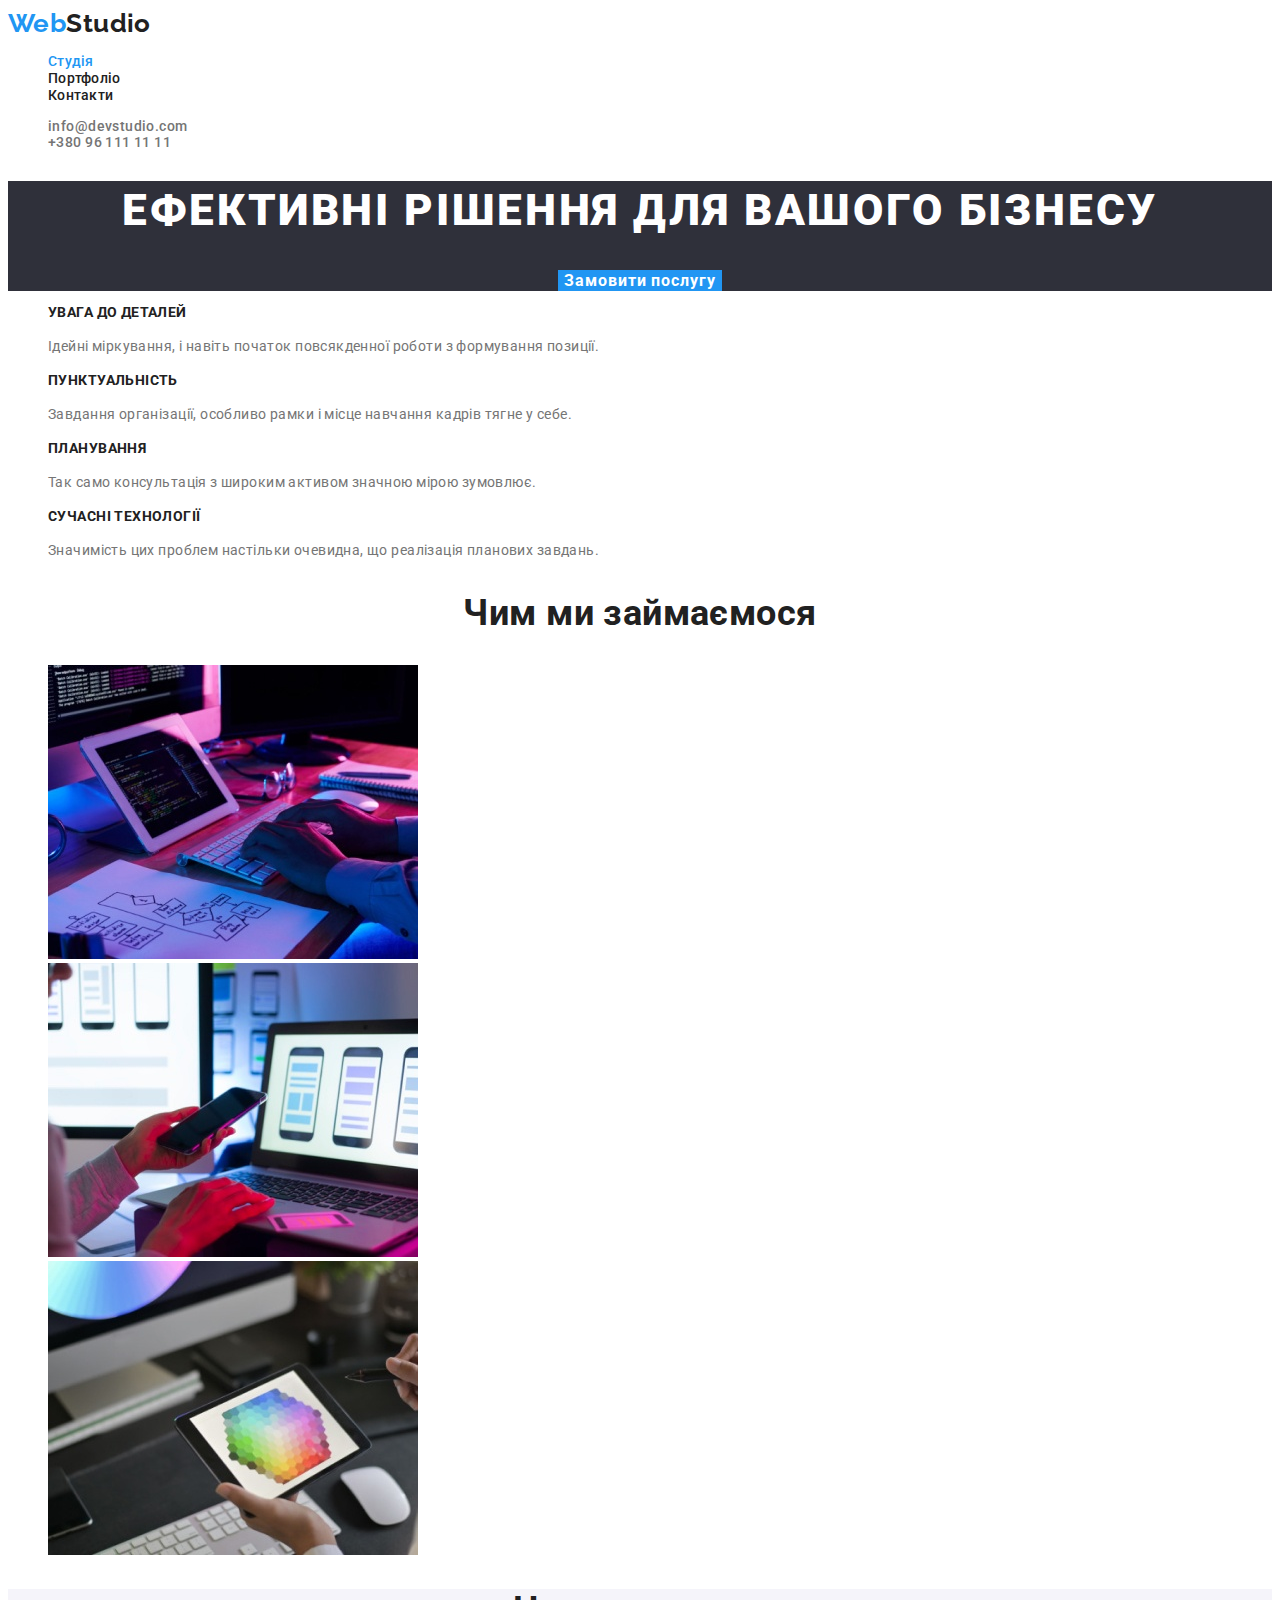
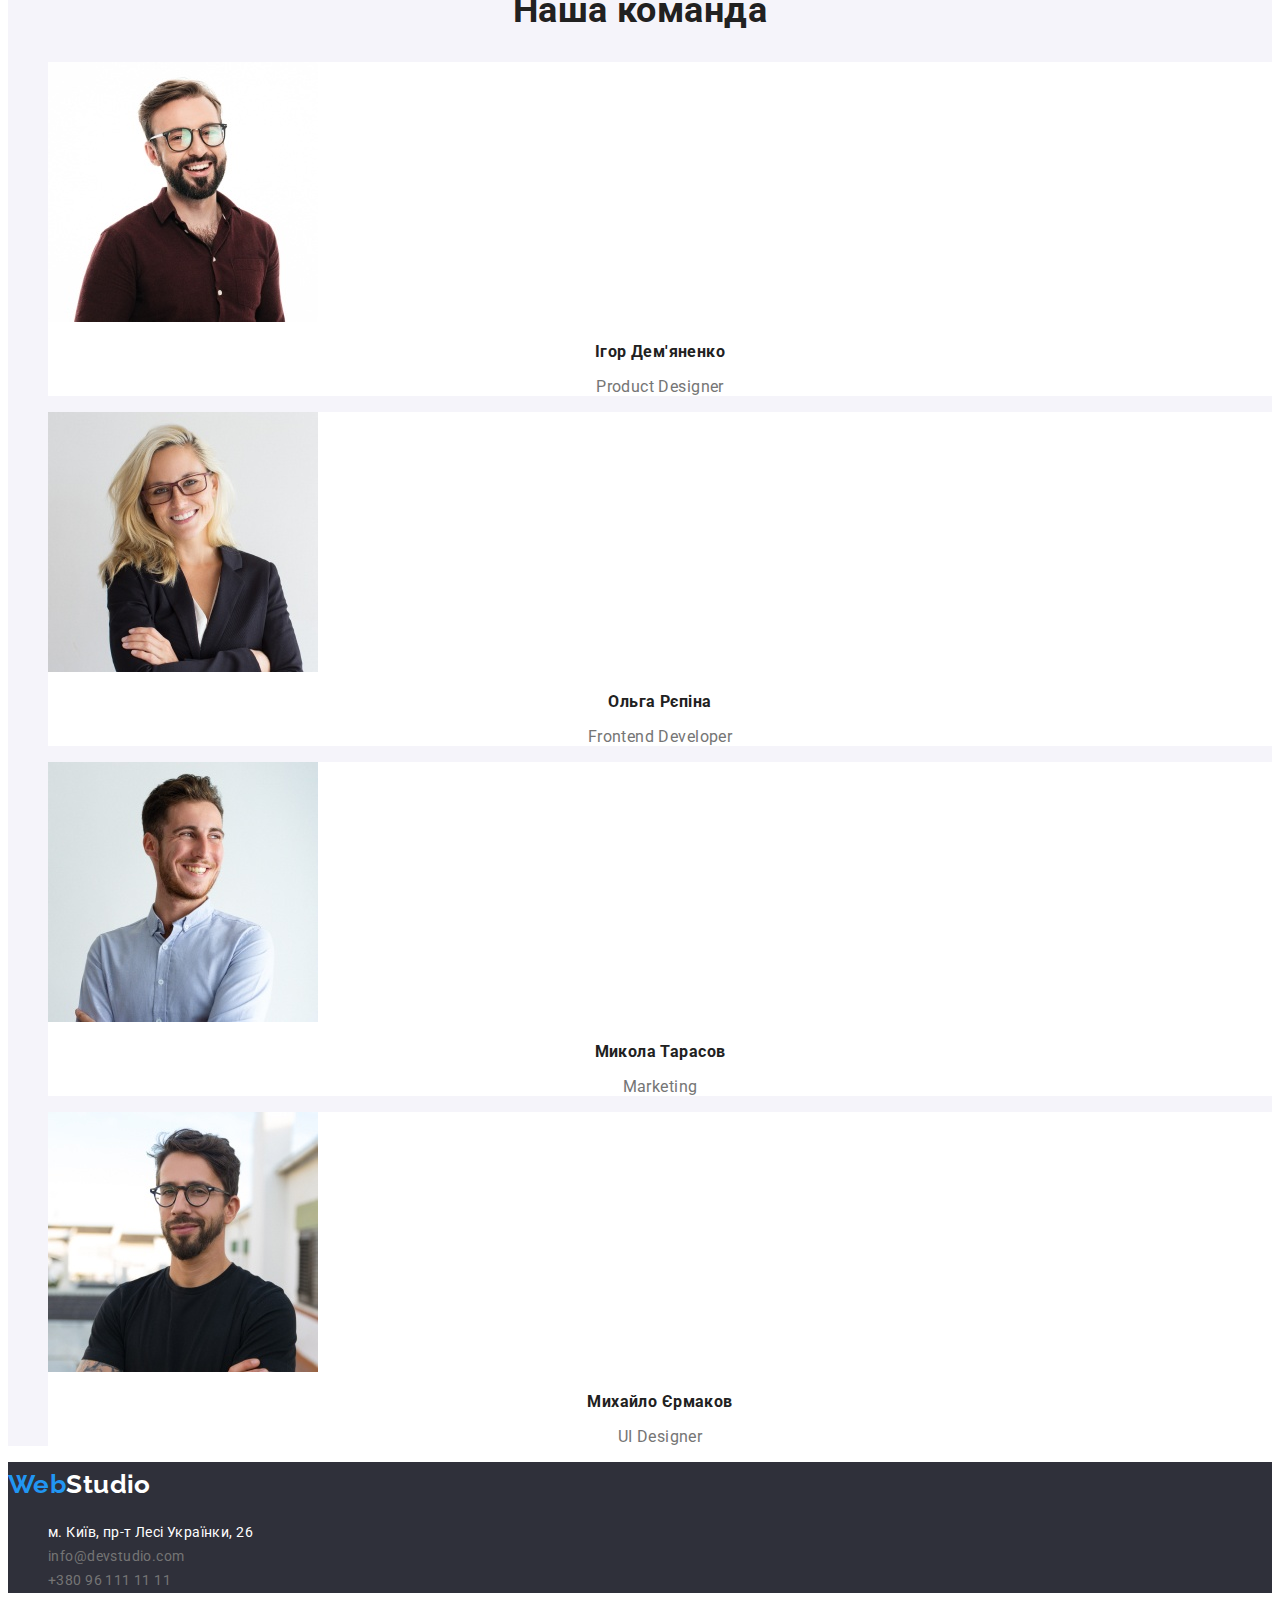
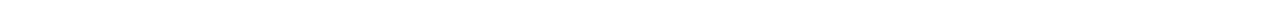
<file: index.html>
<!DOCTYPE html>
<html lang="en">
  <head>
    <meta charset="UTF-8" />
    <meta http-equiv="X-UA-Compatible" content="IE=edge" />
    <meta name="viewport" content="width=device-width, initial-scale=1.0" />
    <title>WebStudio</title>
    <link rel="preconnect" href="https://fonts.googleapis.com" />
    <link rel="preconnect" href="https://fonts.gstatic.com" crossorigin />
    <link
      href="https://fonts.googleapis.com/css2?family=Raleway:wght@700&family=Roboto:wght@400;500;700;900&display=swap"
      rel="stylesheet"
    />
    <link rel="stylesheet" href="./css/styles.css" />
  </head>
  <body>
    <header>
      <a href="./index.html" class="logo"><span>Web</span>Studio</a>
      <nav>
        <ul class="header-nav">
          <li>
            <a class="header-link current" href="./index.html">Студія</a>
          </li>
          <li>
            <a class="header-link" href="./portfolio.html">Портфоліо</a>
          </li>
          <li>
            <a class="header-link" href="./">Контакти</a>
          </li>
        </ul>
      </nav>
      <ul class="contacts">
        <li>
          <a class="contact header-contact" href="mailto:info@devstudio.com">info@devstudio.com</a>
        </li>
        <li><a class="contact header-contact" href="tel:+380961111111">+380 96 111 11 11</a></li>
      </ul>
    </header>
    <main>
      <section class="hero">
        <h1 class="hero-title">ефективні рішення для вашого бізнесу</h1>
        <button type="button" class="button button-hero">Замовити послугу</button>
      </section>
      <section>
        <h2 class="visually-hidden">наші переваги</h2>
        <ul class="features">
          <li>
            <h3 class="feature-title">увага до деталей</h3>
            <p class="feature-desc">
              Ідейні міркування, і навіть початок повсякденної роботи з формування позиції.
            </p>
          </li>
          <li>
            <h3 class="feature-title">пунктуальність</h3>
            <p class="feature-desc">
              Завдання організації, особливо рамки і місце навчання кадрів тягне у себе.
            </p>
          </li>
          <li>
            <h3 class="feature-title">планування</h3>
            <p class="feature-desc">
              Так само консультація з широким активом значною мірою зумовлює.
            </p>
          </li>
          <li>
            <h3 class="feature-title">сучасні технології</h3>
            <p class="feature-desc">
              Значимість цих проблем настільки очевидна, що реалізація планових завдань.
            </p>
          </li>
        </ul>
      </section>
      <section>
        <h2 class="section-header">Чим ми займаємося</h2>
        <ul class="services">
          <li>
            <img src="images/service_1.jpg" alt="Web development" width="370" />
          </li>
          <li>
            <img src="images/service_2.jpg" alt="UI/UX Design" width="370" />
          </li>
          <li>
            <img src="images/service_3.jpg" alt="Graphic design" width="370" />
          </li>
        </ul>
      </section>
      <section class="team">
        <h2 class="section-header">Наша команда</h2>
        <ul>
          <li class="team-member">
            <img src="images/team-member-1.jpg" alt="photo of Ihor, product designer" width="270" />
            <div class="member-desc">
              <h3 class="name">Ігор Дем'яненко</h3>
              <p class="job">Product Designer</p>
            </div>
          </li>
          <li class="team-member">
            <img
              src="images/team-member-2.jpg"
              alt="photo of Olha, frontend developer"
              width="270"
            />
            <div class="member-desc">
              <h3 class="name">Ольга Рєпіна</h3>
              <p class="job">Frontend Developer</p>
            </div>
          </li>
          <li class="team-member">
            <img
              src="images/team-member-3.jpg"
              alt="photo of Mykola, Marketing specialist"
              width="270"
            />
            <div class="member-desc">
              <h3 class="name">Микола Тарасов</h3>
              <p class="job">Marketing</p>
            </div>
          </li>
          <li class="team-member">
            <img src="images/team-member-4.jpg" alt="photo of Mykhailo, UI Designer" width="270" />
            <div class="member-desc">
              <h3 class="name">Михайло Єрмаков</h3>
              <p class="job">UI Designer</p>
            </div>
          </li>
        </ul>
      </section>
    </main>
    <footer class="footer">
      <a href="./index.html" class="logo footer"><span>Web</span>Studio</a>
      <address>
        <ul class="footer-contacts">
          <li>
            <a
              class="location footer"
              href="https://goo.gl/maps/ifu1UcrwGc2GNokw5"
              target="_blank"
              rel="noopener nofollow  noreferrer"
            >
              м. Київ, пр-т Лесі Українки, 26
            </a>
          </li>
          <li><a class="contact footer" href="mailto:info@devstudio.com">info@devstudio.com</a></li>
          <li><a class="contact footer" href="tel:+380961111111">+380 96 111 11 11</a></li>
        </ul>
      </address>
    </footer>
  </body>
</html>
</file>
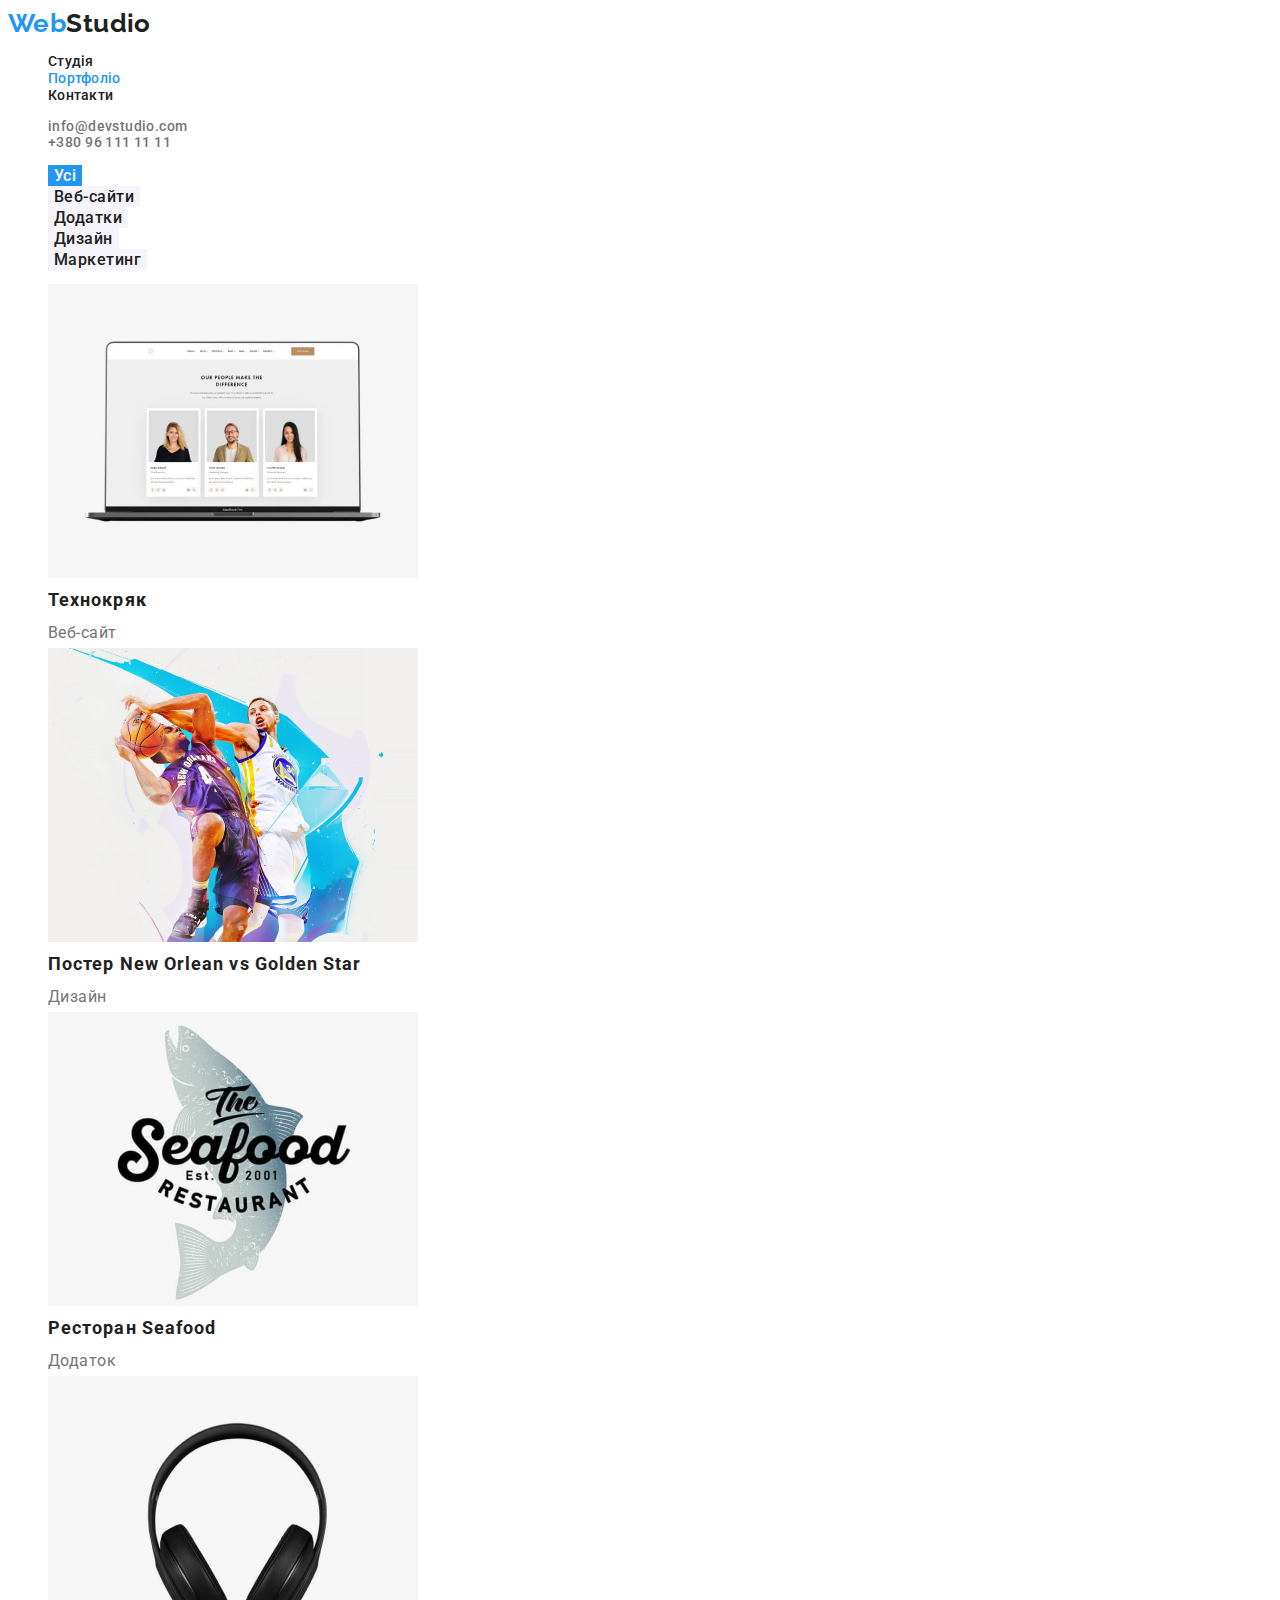
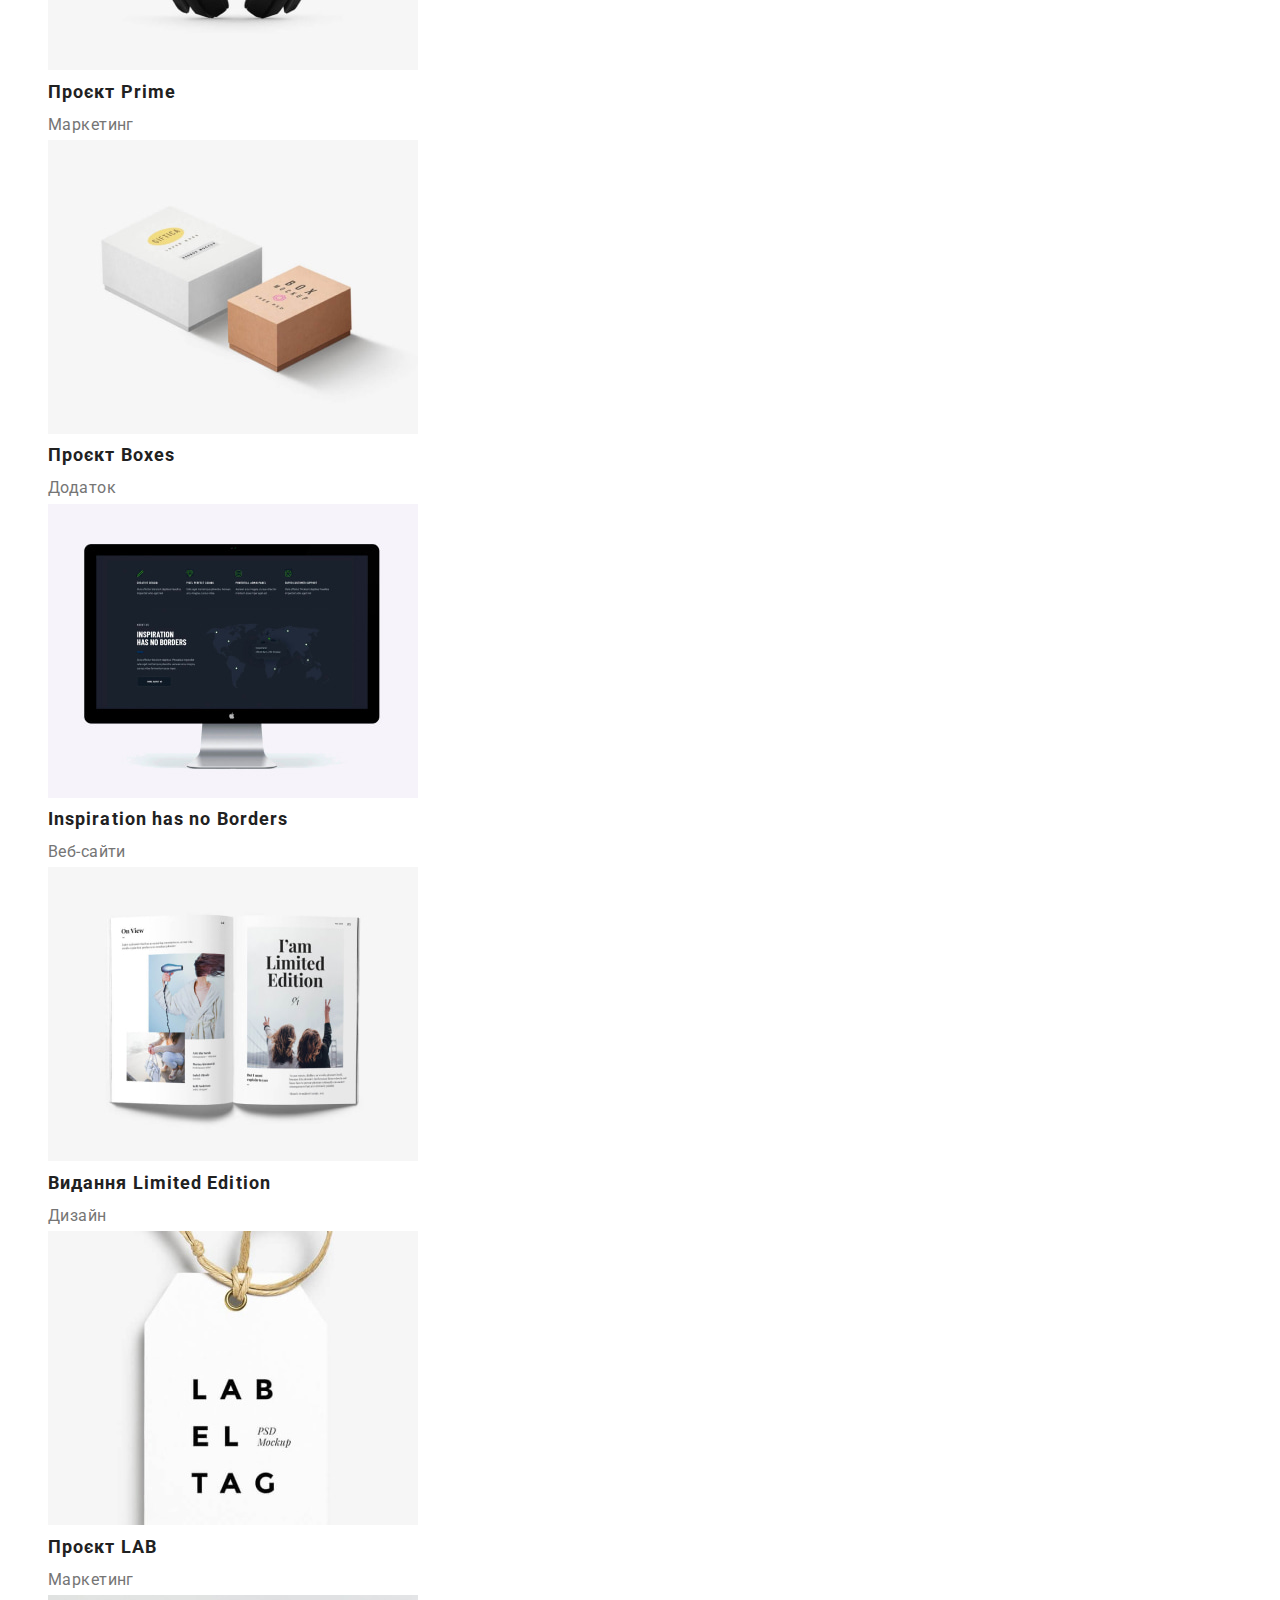
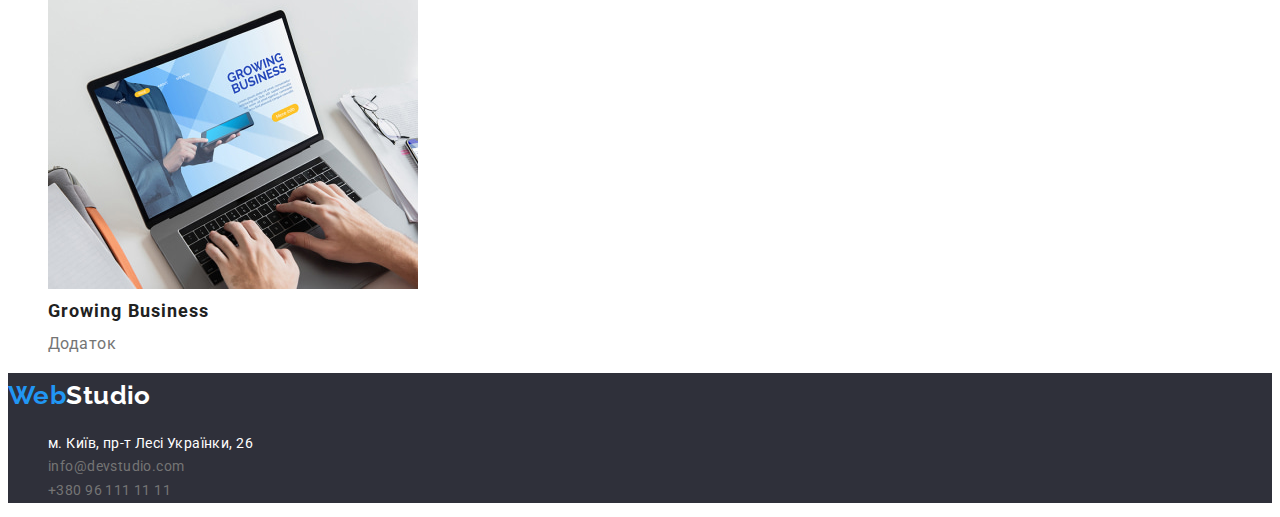
<file: portfolio.html>
<!DOCTYPE html>
<html lang="en">
  <head>
    <meta charset="UTF-8" />
    <meta http-equiv="X-UA-Compatible" content="IE=edge" />
    <meta name="viewport" content="width=device-width, initial-scale=1.0" />
    <title>WebStudio</title>
    <link rel="preconnect" href="https://fonts.googleapis.com" />
    <link rel="preconnect" href="https://fonts.gstatic.com" crossorigin />
    <link
      href="https://fonts.googleapis.com/css2?family=Raleway:wght@700&family=Roboto:wght@400;500;700;900&display=swap"
      rel="stylesheet"
    />
    <link rel="stylesheet" href="./css/styles.css" />
  </head>
  <body>
    <header>
      <a href="./index.html" class="logo"><span>Web</span>Studio</a>
      <nav>
        <ul class="header-nav">
          <li>
            <a class="header-link" href="./index.html">Студія</a>
          </li>
          <li>
            <a class="header-link current" href="./portfolio.html">Портфоліо</a>
          </li>
          <li>
            <a class="header-link" href="./">Контакти</a>
          </li>
        </ul>
      </nav>
      <ul class="contacts">
        <li>
          <a class="contact header-contact" href="mailto:info@devstudio.com">info@devstudio.com</a>
        </li>
        <li><a class="contact header-contact" href="tel:+380961111111">+380 96 111 11 11</a></li>
      </ul>
    </header>
    <main>
      <section class="portfolio">
        <h1 class="visually-hidden">портфоліо наших робіт</h1>
        <ul class="filters">
          <li><button type="button" class="current-filter button filter">Усі</button></li>
          <li><button type="button" class="button filter">Веб-сайти</button></li>
          <li><button type="button" class="button filter">Додатки</button></li>
          <li><button type="button" class="button filter">Дизайн</button></li>
          <li><button type="button" class="button filter">Маркетинг</button></li>
        </ul>
        <ul class="projects">
          <li>
            <a href="" class="project"
              ><img
                src="./images/portfolio1.jpg"
                alt="На екрані ноутбука сайт компанії"
                width="370"
              />
              <div>
                <h2 class="project-title">Технокряк</h2>
                <p class="project-desc">Веб-сайт</p>
              </div>
            </a>
          </li>
          <li>
            <a href="" class="project"
              ><img
                src="./images/portfolio2.jpg"
                alt="Постер New Orlean vs Golden Star"
                width="370"
              />
              <div>
                <h2 class="project-title">Постер New Orlean vs Golden Star</h2>
                <p class="project-desc">Дизайн</p>
              </div>
            </a>
          </li>
          <li>
            <a href="" class="project"
              ><img
                src="./images/portfolio3.jpg"
                alt="Постер New Orlean vs Golden Star"
                width="370"
              />
              <div>
                <h2 class="project-title">Ресторан Seafood</h2>
                <p class="project-desc">Додаток</p>
              </div>
            </a>
          </li>
          <li>
            <a href="" class="project"
              ><img src="./images/portfolio4.jpg" alt="Демо навушників" width="370" />
              <div>
                <h2 class="project-title">Проєкт Prime</h2>
                <p class="project-desc">Маркетинг</p>
              </div>
            </a>
          </li>
          <li>
            <a href="" class="project"
              ><img
                src="./images/portfolio5.jpg"
                alt="Дві коробки білого і рожевого кольорів"
                width="370"
              />
              <div>
                <h2 class="project-title">Проєкт Boxes</h2>
                <p class="project-desc">Додаток</p>
              </div>
            </a>
          </li>
          <li>
            <a href="" class="project"
              ><img
                src="./images/portfolio6.jpg"
                alt="Великий монітор, на якому відкрито сайт"
                width="370"
              />
              <div>
                <h2 class="project-title">Inspiration has no Borders</h2>
                <p class="project-desc">Веб-сайти</p>
              </div>
            </a>
          </li>
          <li>
            <a href="" class="project"
              ><img src="./images/portfolio7.jpg" alt="Відкритий журнал" width="370" />
              <div>
                <h2 class="project-title">Видання Limited Edition</h2>
                <p class="project-desc">Дизайн</p>
              </div>
            </a>
          </li>
          <li>
            <a href="" class="project"
              ><img src="./images/portfolio8.jpg" alt="Етикетка для одягу" />
              <div>
                <h2 class="project-title">Проєкт LAB</h2>
                <p class="project-desc">Маркетинг</p>
              </div>
            </a>
          </li>
          <li>
            <a href="" class="project"
              ><img src="./images/portfolio9.jpg" alt="Руки людини на клавіатурі ноутбука" />
              <div>
                <h2 class="project-title">Growing Business</h2>
                <p class="project-desc">Додаток</p>
              </div>
            </a>
          </li>
        </ul>
      </section>
    </main>
    <footer class="footer">
      <a href="./index.html" class="logo footer"><span>Web</span>Studio</a>
      <address>
        <ul class="footer-contacts">
          <li>
            <a
              class="location footer"
              href="https://goo.gl/maps/ifu1UcrwGc2GNokw5"
              target="_blank"
              rel="noopener nofollow  noreferrer"
            >
              м. Київ, пр-т Лесі Українки, 26
            </a>
          </li>
          <li><a class="contact footer" href="mailto:info@devstudio.com">info@devstudio.com</a></li>
          <li><a class="contact footer" href="tel:+380961111111">+380 96 111 11 11</a></li>
        </ul>
      </address>
    </footer>
  </body>
</html>
</file>
<file: css/styles.css>
:root {
  --bg-clr-primary: #fff;
  --bg-clr-black: #2f303a;
  --bg-clr-grey: #f5f4fa;
  --txt-clr-main: #757575;
  --txt-clr-header: #212121;
  --txt-clr-white: #fff;
  --accent-clr-blue: #2196f3;
  --ff-main: 'Roboto';
  --ff-logo: 'Raleway';
  --fs-main: 14px;
  --fs-secondary: 16px;
  --fs-project-title: 18px;
  --fs-logo: 26px;
  --fs-header: 36px;
  --fs-hero: 44px;
  --fw-main: 400;
  --fw-medium: 500;
  --fw-filter-button: 500;
  --fw-header: 700;
  --fw-hero-button: 700;
  --fw-hero: 900;
}

/* GENERAL */

body {
  font-family: var(--ff-main), sans-serif;
  font-size: var(--fs-main);
  color: var(--txt-clr-main);
  background-color: var(--bg-clr-primary);
  letter-spacing: 0.03em;
  line-height: 1.2;
}

h1,
h2,
h3 {
  font-size: inherit;
  color: var(--txt-clr-header);
}

ul {
  list-style: none;
}

a {
  text-decoration: none;
}

address {
  font-style: normal;
}

.button {
  font-family: inherit;
  font-size: var(--fs-secondary);
  letter-spacing: 0.03em;
  cursor: pointer;
  border: none;
}

.visually-hidden {
  position: absolute;
  width: 1px;
  height: 1px;
  margin: -1px;
  border: 0;
  padding: 0;

  white-space: nowrap;
  clip-path: inset(100%);
  clip: rect(0 0 0 0);
  overflow: hidden;
}

/* HEADER */

.logo {
  color: var(--txt-clr-header);
  font-family: var(--ff-logo), sans-serif;
  font-size: var(--fs-logo);
  font-weight: var(--fw-header);
}

.logo span {
  color: var(--accent-clr-blue);
}

.header-link {
  color: var(--txt-clr-header);
  letter-spacing: 0.02em;
  font-weight: var(--fw-medium);
}

.current {
  color: var(--accent-clr-blue);
}

.header-link:hover,
.header-link:focus {
  color: var(--accent-clr-blue);
}

.header-contact {
  color: var(--txt-clr-main);
  font-weight: var(--fw-medium);
}

/* STUDIO MAIN*/

/* hero */

.hero {
  background-color: var(--bg-clr-black);
  text-align: center;
}

.hero-title {
  color: var(--txt-clr-white);
  font-size: var(--fs-hero);
  line-height: 1.36;
  font-weight: var(--fw-hero);
  text-transform: uppercase;
  letter-spacing: 0.06em;
}

.button.button-hero {
  font-weight: var(--fw-hero-button);
  letter-spacing: 0.06em;
  background-color: var(--accent-clr-blue);
  color: var(--txt-clr-white);
  /* padding: 10px 32px; */
  /* box-shadow: 0 4px 4px 0 rgba(0, 0, 0, 0.15); */
}

/* features */

.feature-title {
  line-height: 1.14;
  text-transform: uppercase;
}

.feature-desc {
  line-height: 1.71;
}

/* services */

.section-header {
  font-size: var(--fs-header);
  text-align: center;
}

/* team */

.team {
  background-color: var(--bg-clr-grey);
}

.team-member {
  background-color: var(--bg-clr-primary);
}

.member-desc {
  text-align: center;
}

.member-desc .name {
  font-size: var(--fs-secondary);
}

.member-desc .job {
  font-size: var(--fs-secondary);
}
/* PORTFOLIO MAIN*/

/* filter */

.button.filter {
  font-weight: var(--fw-filter-button);
  background-color: var(--bg-clr-grey);
  color: var(--txt-clr-header);
}

.filter:hover,
.filter:focus {
  background-color: var(--accent-clr-blue);
  color: var(--txt-clr-white);
}

.button.current-filter {
  color: var(--txt-clr-white);
  background-color: var(--accent-clr-blue);
}

/* projects */

.project-title {
  margin: 0;
  line-height: 2;
  font-size: var(--fs-project-title);
  letter-spacing: 0.06em;
}

.project-desc {
  margin: 0;
  line-height: 1.88;
  font-size: var(--fs-secondary);
  color: var(--txt-clr-main);
}

/* FOOTER */

.footer {
  line-height: 1.71;
  background-color: var(--bg-clr-black);
}

.logo.footer {
  color: var(--txt-clr-white);
}

.location.footer {
  color: var(--txt-clr-white);
}

.contact.footer {
  color: var(--txt-clr-main);
}

/* hover, focus for FOOTER and HEADER contacts*/

.contact:hover,
.location:hover,
.contact:focus,
.location:focus {
  color: var(--accent-clr-blue);
}
</file>
